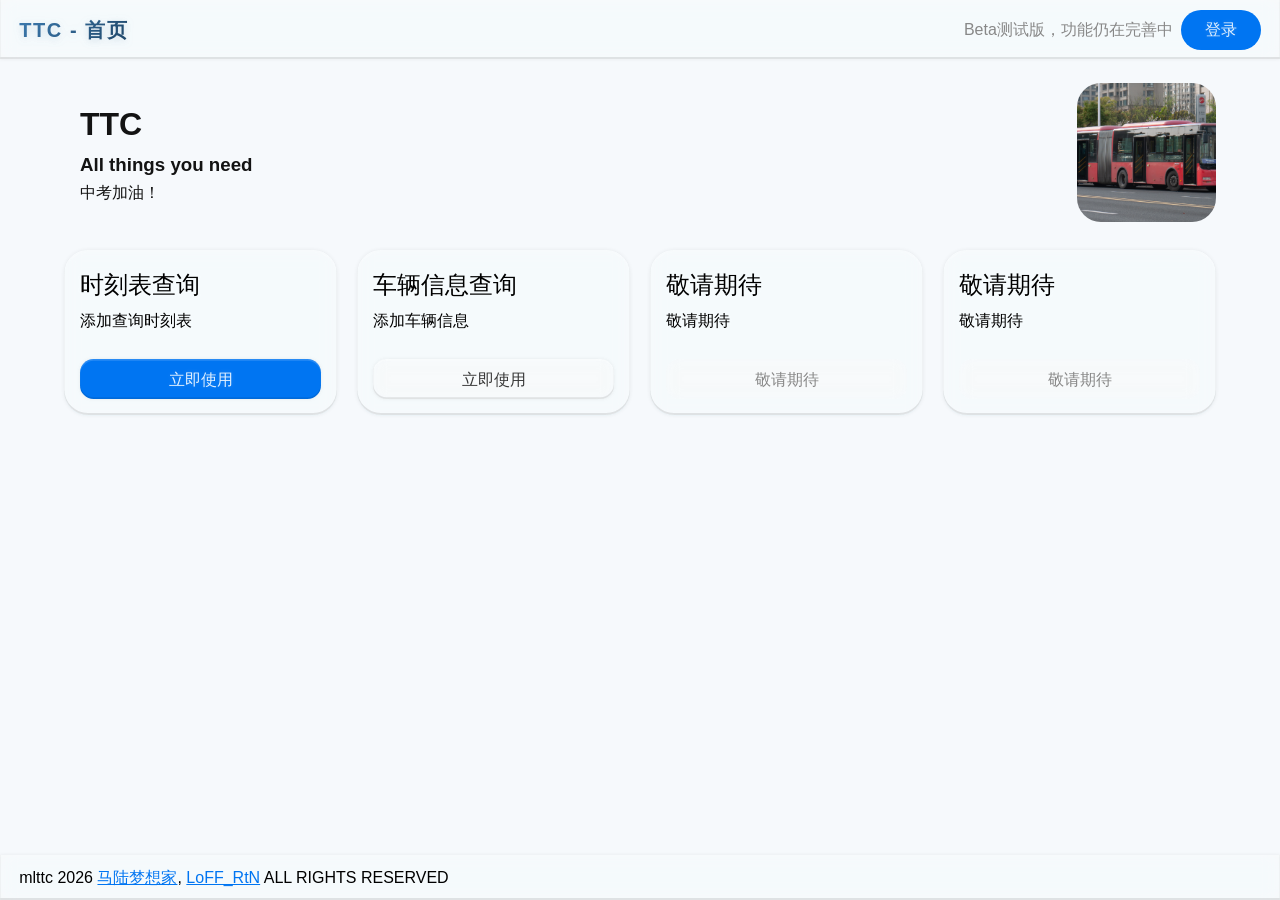
<file: index.html>
<!DOCTYPE html>
<html lang="zh-CN">

<head>
    <meta charset="UTF-8">
    <meta name="viewport" content="width=device-width, initial-scale=1.0, viewport-fit=cover">
    <title>TTC
    </title>
    <link rel="stylesheet" href="style/index.css">
    <script src="main.js"></script>
    <script src="login.js"></script>
    <script src="lib/ui/init.mjs" type="module"></script>
    <!-- Cloudflare Web Analytics -->
    <script defer src='https://static.cloudflareinsights.com/beacon.min.js'
        data-cf-beacon='{"token": "db1de41e202d4b7fbcc030454b8f6a75"}'></script><!-- End Cloudflare Web Analytics -->
</head>

<body>
    <hcw-body-header>
        <div class="logo-area">
            <div class="logo-text">
                TTC - 首页
            </div>
        </div>
        <p hidden-on-mobile style="margin-left: auto; color: var(--text-muted)">Beta测试版，功能仍在完善中</p>
        <div id="headerAuthArea">
            <!-- 动态显示登录按钮或用户信息 -->
            <hcw-button id="globalLoginBtn" primary flat style="min-width: 5rem" onclick=login_btn()>登录</hcw-button>
            <div id="globalUserInfo" style="display: none;">
                <span>欢迎，<strong id="globalDisplayName">用户</strong></span>
                <hcw-button id="globalLogoutBtn" tp flat inline style="min-width: 5rem"
                    onclick="login_out()">退出</hcw-button>
            </div>
        </div>
    </hcw-body-header>

    <!-- 主内容区域：标题+8个大按钮 -->
    <hcw-article>
        <hcw-hero>
            <h1>TTC</h1>
            <h3>All things you need</h3>
            <p id="time"></p>
            <p>中考加油！</p>
            <p></p>
        </hcw-hero>
        <div class="button-grid" id="buttonGridContainer">
            <hcw-card data-action="timetable" data-idx="1">
                <h3 hcw-card-title>时刻表查询</h3>
                <p>添加查询时刻表</p>
                <br>
                <hcw-button primary href="timetable.html">立即使用</hcw-button>
            </hcw-card>
            <hcw-card data-action="businformation" data-idx="2">
                <h3 hcw-card-title>车辆信息查询</h3>
                <p>添加车辆信息</p>
                <br>
                <hcw-button href="businformation.html">立即使用</hcw-button>
            </hcw-card>
            <hcw-card data-action="comming" data-idx="3">
                <h3 hcw-card-title>敬请期待</h3>
                <p>敬请期待</p>
                <br>
                <hcw-button disabled>敬请期待</hcw-button>
            </hcw-card>
            <hcw-card data-action="comming" data-idx="4">
                <h3 hcw-card-title>敬请期待</h3>
                <p>敬请期待</p>
                <br>
                <hcw-button disabled>敬请期待</hcw-button>
            </hcw-card>
            <!-- <hcw-card data-action="comming" data-idx="5">
                <h3 hcw-card-title>敬请期待</h3>
                <p>敬请期待</p>
                <br>
                <hcw-button disabled>敬请期待</hcw-button>
            </hcw-card>
            <hcw-card data-action="comming" data-idx="6">
                <h3 hcw-card-title>敬请期待</h3>
                <p>敬请期待</p>
                <br>
                <hcw-button disabled>敬请期待</hcw-button>
            </hcw-card>
            <hcw-card data-action="comming" data-idx="7">
                <h3 hcw-card-title>敬请期待</h3>
                <p>敬请期待</p>
                <br>
                <hcw-button disabled>敬请期待</hcw-button>
            </hcw-card>
            <hcw-card data-action="comming" data-idx="8">
                <h3 hcw-card-title>敬请期待</h3>
                <p>敬请期待</p>
                <br>
                <hcw-button disabled>敬请期待</hcw-button>
            </hcw-card> -->
        </div>
    </hcw-article>

    <hcw-body-footer id="hcw-footer-replace">

    </hcw-body-footer>

    <!-- 登录模态框 -->
    <div id="globalLoginModal" class="modal" style="align-items: center; display: none;">
        <div hcw-modal>
            <div hcw-modal-title>
                <h3>登录系统</h3>
                <hcw-button tp icon id="closeModalBtn" onclick=close_login_modal()>&times;</hcw-button>
            </div>
            <div hcw-modal-body>
                <hcw-input primary label="用户名" type="text" id="username" placeholder="请输入用户名" autocomplete="off" required></hcw-input>
                <hcw-input label="密码" type="password" id="password" placeholder="请输入密码" required></hcw-input>
                <div id="ErrorLogin" class="error-msg">
                    <p>用户名或密码错误，请重新输入</p>
                </div>
                <hcw-button primary large id="login-btn" type="submit" onclick="login_btn_model()">登 录</hcw-button>
                <hcw-button id='RegisterBtn' large onclick="register_btn()">
                    注册账户
                </hcw-button>
                <p style="color: var(--text-muted)">注册功能将在后续版本开放</p>
            </div>
        </div>
    </div>


</body>

</html>
</file>
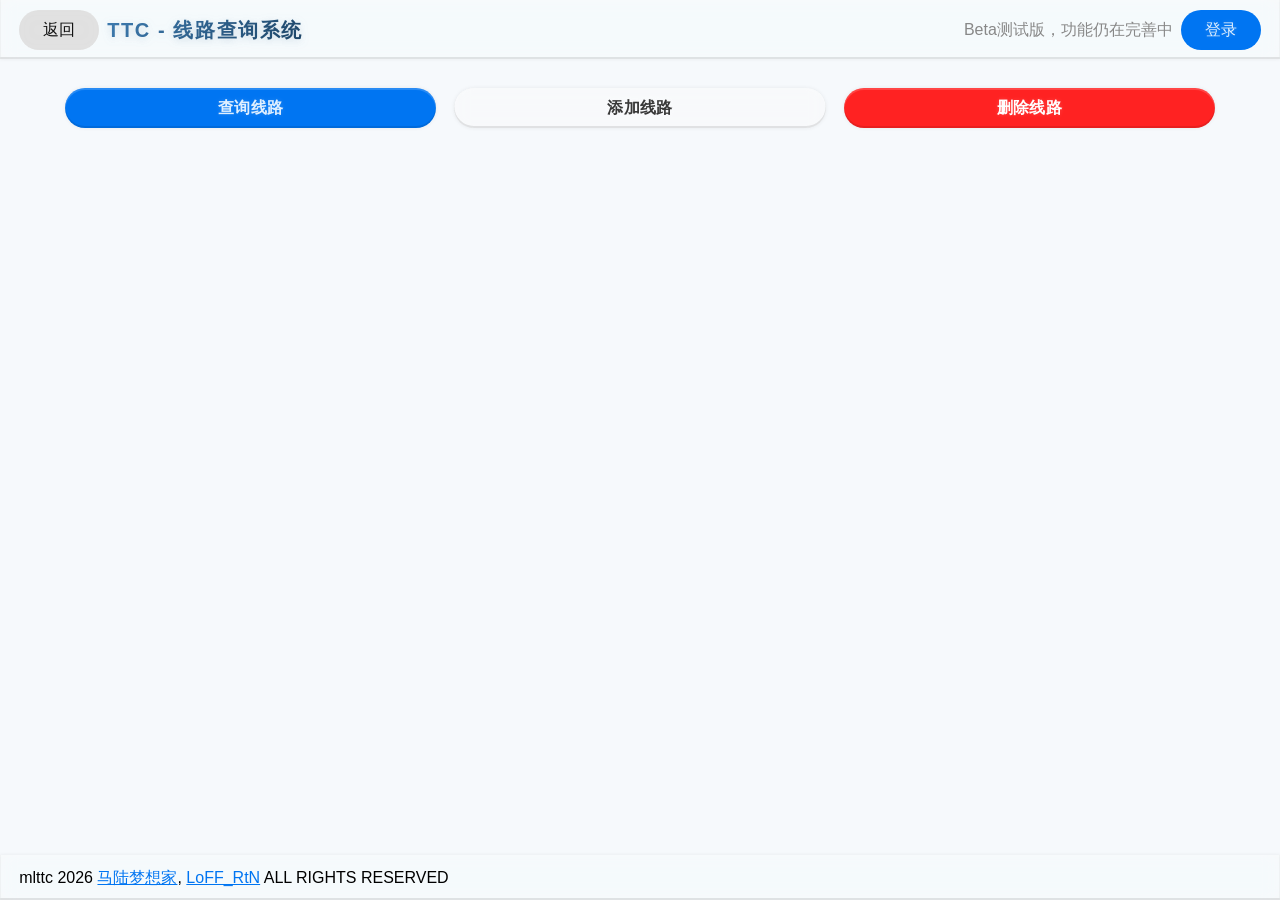
<file: businformation.html>
<!DOCTYPE html>
<html lang="zh-CN">

<head>
	<meta charset="UTF-8">
	<meta name="viewport" content="width=device-width, initial-scale=1.0, viewport-fit=cover">
	<title>时刻表</title>
	<link rel="stylesheet" href="style/timetable.css">
	<script src="timetable.js"></script>
	<script src="main.js"></script>
	<script src="lib/ui/init.mjs" type="module"></script>
</head>

<body>

	<!-- 悬浮头部，始终随页面滑动 -->
	<hcw-body-header>
		<hcw-button flat fill style="min-width: 5rem;" onclick="back()">
			返回
		</hcw-button>
		<div class="logo-area">
			<div class="logo-text">
				TTC - 线路查询系统
			</div>
		</div>
		<p hidden-on-mobile style="margin-left: auto; color: var(--text-muted)">Beta测试版，功能仍在完善中</p>
		<div id="headerAuthArea">
			<hcw-button id="globalLoginBtn" primary flat style="min-width: 5rem" onclick=login_btn()>登录</hcw-button>
			<div id="globalUserInfo" style="display: none;">
				<span>欢迎，<strong id="globalDisplayName">用户</strong></span>
				<hcw-button id="globalLogoutBtn" tp flat inline style="min-width: 5rem"
					onclick="login_out()">退出</hcw-button>
			</div>
		</div>
	</hcw-body-header>

	<hcw-article>
		<div class="menu-bar">
			<hcw-button id="search-btn" class="menu-btn" primary data-menu="search"
				onclick="searchForm()">查询线路</hcw-button>
			<hcw-button id="add-btn" class="menu-btn" data-menu="add" onclick="addForm()">添加线路</hcw-button>
			<hcw-button id="delete-btn" class="menu-btn" variant="danger" data-menu="delete"
				onclick="deleteForm()">删除线路</hcw-button>

		</div>
		<div class="form-panel">
			<!-- 添加模块 -->
			<form hcw-card id="add-form" class="form-card hidden" action="add.php">
				<div class="grid-2col">
					<div class="form-group">
						<label>城市</label>
						<input hcw-input type="text" id="city" name="city" placeholder="例: 北京市" autocomplete="off"
							required>
					</div>
					<div class="form-group">
						<label>线路</label>
						<input hcw-input type="text" id="way" name="way" placeholder="例: 快速直达专线1路 / 52路" required>
					</div>
					<div class="form-group">
						<label>起点站</label>
						<input hcw-input type="text" id="start" name="start" placeholder="主站名称" required>
					</div>
					<div class="form-group">
						<label>终点站</label>
						<input hcw-input type="text" id="end" name="end" placeholder="副站名称" required>
					</div>
					<div class="form-group full-width">
						<label>备注 <span class="optional">(单日/双日/工作日/节假日等)</span></label>
						<input hcw-input type="text" id="bc" name="bc" placeholder="例如：工作日运行，周末除外，若无则留空">
					</div>
					<div class="form-group">
						<label>主站→副站时刻表</label>
						<input hcw-input type="text" id="time1" name="time1" placeholder="例: 0600 0630 0700" required>
					</div>
					<div class="form-group">
						<label>副站→主站时刻表</label>
						<input hcw-input type="text" id="time2" name="time2" placeholder="例: 0620 0650 0730" required>
					</div>
					<div class="form-group full-width">
						<label>执行时间</label>
						<input hcw-input type="text" id="exec-time" name="exec-time" placeholder="例: 2025.01.01"
							required>
					</div>
				</div>
				<div class="btn-group">
					<button hcw-button primary flat style="min-width: 8rem;" type="button" id="submitAddBtn"
						onclick="add_form()">添加上传</button>
					<button hcw-button style="min-width: 8rem;" type="button" id="resetAddBtn"
						onclick="clear()">清空表单</button>
				</div>
				<div id="add-result" class="result-card hidden"></div>
			</form>

			<!-- 查询模块 -->
			<form hcw-card id="search-form" class="form-card hidden">
				<div class="grid-2col">
					<div class="form-group">
						<label>城市 <span style="color:#e07c4c;">*</span></label>
						<input hcw-input type="text" id="search-city" placeholder="城市名">
					</div>
					<div class="form-group">
						<label>线路 <span style="color:#e07c4c;">*</span></label>
						<input hcw-input type="text" id="search-way" placeholder="例: 52路">
					</div>
					<div class="form-group full-width">
						<label>线路ID (选填)</label>
						<input hcw-input type="text" id="search-id" placeholder="直接输入ID将优先精确查找">
					</div>
				</div>
				<div class="btn-group">
					<button hcw-button type="button" style="min-width: 8rem;" primary id="submitSearchBtn">查询线路</button>
					<button hcw-button type="button" style="min-width: 5rem;" variant="danger" id="clearSearchBtn"
						onclick="clearSearchForm()">清除</button>
				</div>
				<div id="search-result" class="result-card hidden"></div>
			</form>

			<!-- 删除模块 -->
			<form hcw-card id="delete-form" class="form-card hidden">
				<div class="form-group">
					<label>删除记录 (输入线路ID)</label>
					<input hcw-input type="text" id="delete-id" placeholder="例如: T10001" autocomplete="off">
				</div>
				<div class="btn-group">
					<button hcw-button style="min-width: 8rem;" variant="danger" type="button"
						id="submitDeleteBtn">永久删除</button>
				</div>
				<div id="delete-result" class="result-card hidden"></div>
			</form>
		</div>
	</hcw-article>

	<hcw-body-footer id="hcw-footer-replace"></hcw-body-footer>

	<!-- 登录模态框 -->
	<div id="globalLoginModal" class="modal" style="align-items: center; display: none;">
		<div hcw-modal>
			<div hcw-modal-title>
				<h3>登录系统</h3>
				<span hcw-button tp icon id="closeModalBtn" onclick=close_login_modal()>&times;</span>
			</div>
			<div hcw-modal-body>
				<div class="input-group">
					<label>用户名</label>
					<input hcw-input primary type="text" id="username" placeholder="请输入用户名" autocomplete="off" required
						onchange="username_in()">
				</div>
				<div class="input-group">
					<label>密码</label>
					<input hcw-input type="password" id="password" placeholder="请输入密码" required
						onchange="password_in()">
				</div>
				<div id="ErrorLogin" class="error-msg">
					<p>用户名或密码错误，请重新输入</p>
				</div>
				<button hcw-button primary large id="login-btn" type="submit" class="login-submit"
					onclick="login_btn2()">登 录</button>
				<button id='RegisterBtn' hcw-button large onclick="register_btn()">
					注册账户
				</button>
				<p style="color: var(--text-muted)">注册功能将在后续版本开放</p>
			</div>
		</div>
	</div>
</body>

</html>
</file>
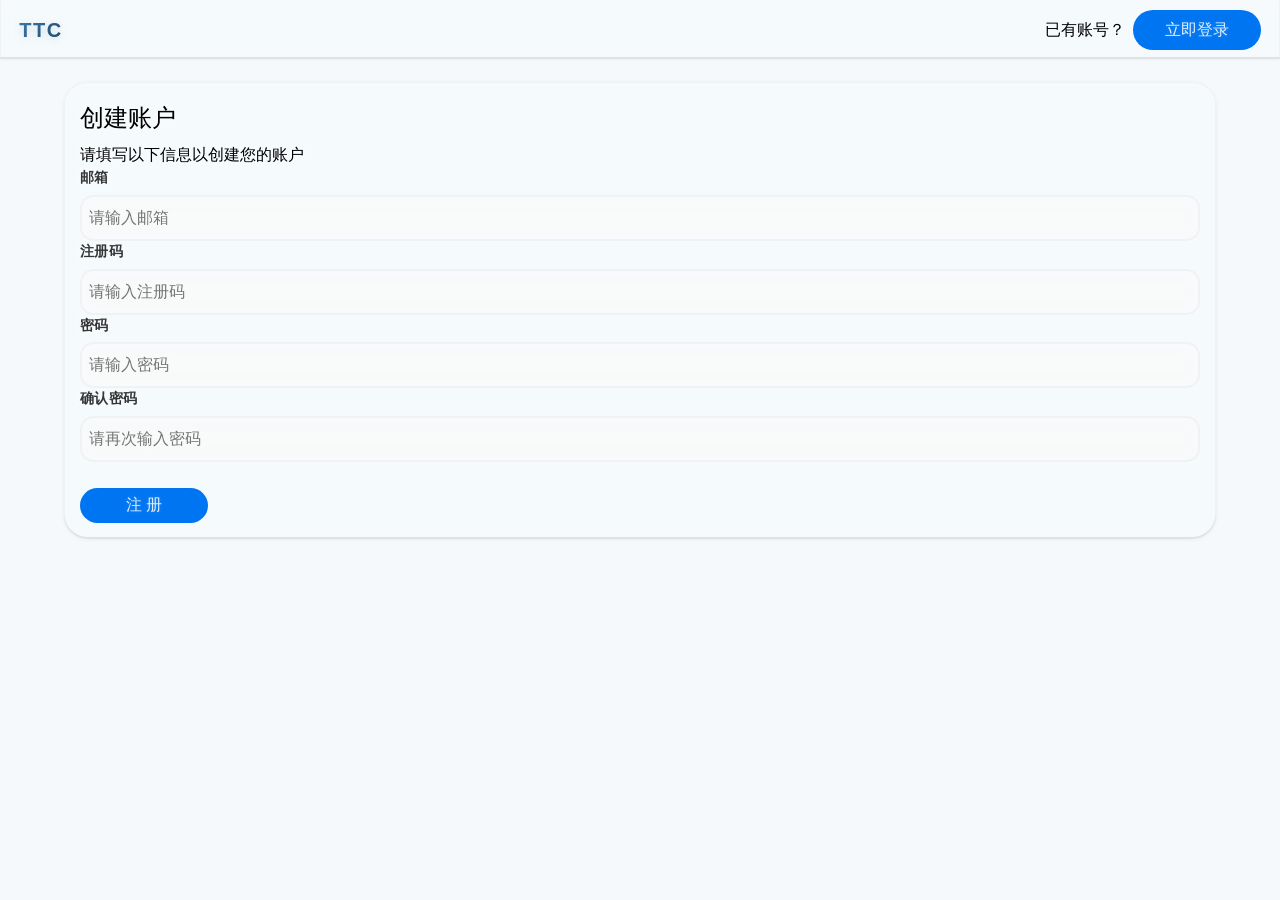
<file: register.html>
<!DOCTYPE html>
<html lang="zh-CN">

<head>
    <meta charset="UTF-8">
    <meta name="viewport" content="width=device-width, initial-scale=1.0">
    <title>注册</title>
    <link rel="stylesheet" href="style/register.css">
    <script src="register.js"></script>
</head>

<body>
    <hcw-body-header>
        <div class="logo-area">
            <span class="logo-text">TTC</span>
        </div>
        <span style="margin-left: auto;">已有账号？</span>
        <a hcw-button primary flat style="min-width: 8rem;" href="index.html" class="login-link">立即登录</a>
    </hcw-body-header>

    <!-- 注册卡片 -->
    <hcw-article>
        <hcw-card>
            <hcw-card-title>创建账户</hcw-card-title>
            <p>请填写以下信息以创建您的账户</p>
            <form class="register-form" id="registerForm">
                <div class="input-group">
                    <label for="username">邮箱</label>
                    <input hcw-input type="email" id="username" placeholder="请输入邮箱" required onchange="emailValidation()">
                    <p id="usernameMsg" class='LP' style="display: none;"></p>
                </div>
                <div class="input-group">
                    <label for="email">注册码</label>
                    <input hcw-input type="pass" id="passc" placeholder="请输入注册码" required onchange="passinc()">
                    <p id="passcMsg" class='LP' style="display: none;"></p>
                </div>
                <div class="input-group">
                    <label for="password">密码</label>
                    <input hcw-input type="password" id="password" placeholder="请输入密码" autocomplete="new-password" required
                        onchange="passwordin()">
                    <p id="passwordMsg" class='LP' style="display: none;"></p>
                </div>
                <div class="input-group">
                    <label for="confirm-password">确认密码</label>
                    <input hcw-input type="password" id="passwordyes" placeholder="请再次输入密码" autocomplete="new-password" required
                        onchange="passwordyesc()">
                    <p id="passwordyesMsg" class='LP' style="display: none;"></p>
                </div>
                <div id="ErrorRegister" class="error-msg" style="display:none;">
                    <p>用户名或密码错误，请重新输入</p>
                </div>
                <br>
                <button hcw-button primary flat style="min-width: 8rem;" type="submit" onclick="registerbtn()">注 册</button>
                <div class="error-msg" id="errorMsg" style="display: none;"></div>
            </form>
        </hcw-card>
    </hcw-article>
</body>

</html>
</file>
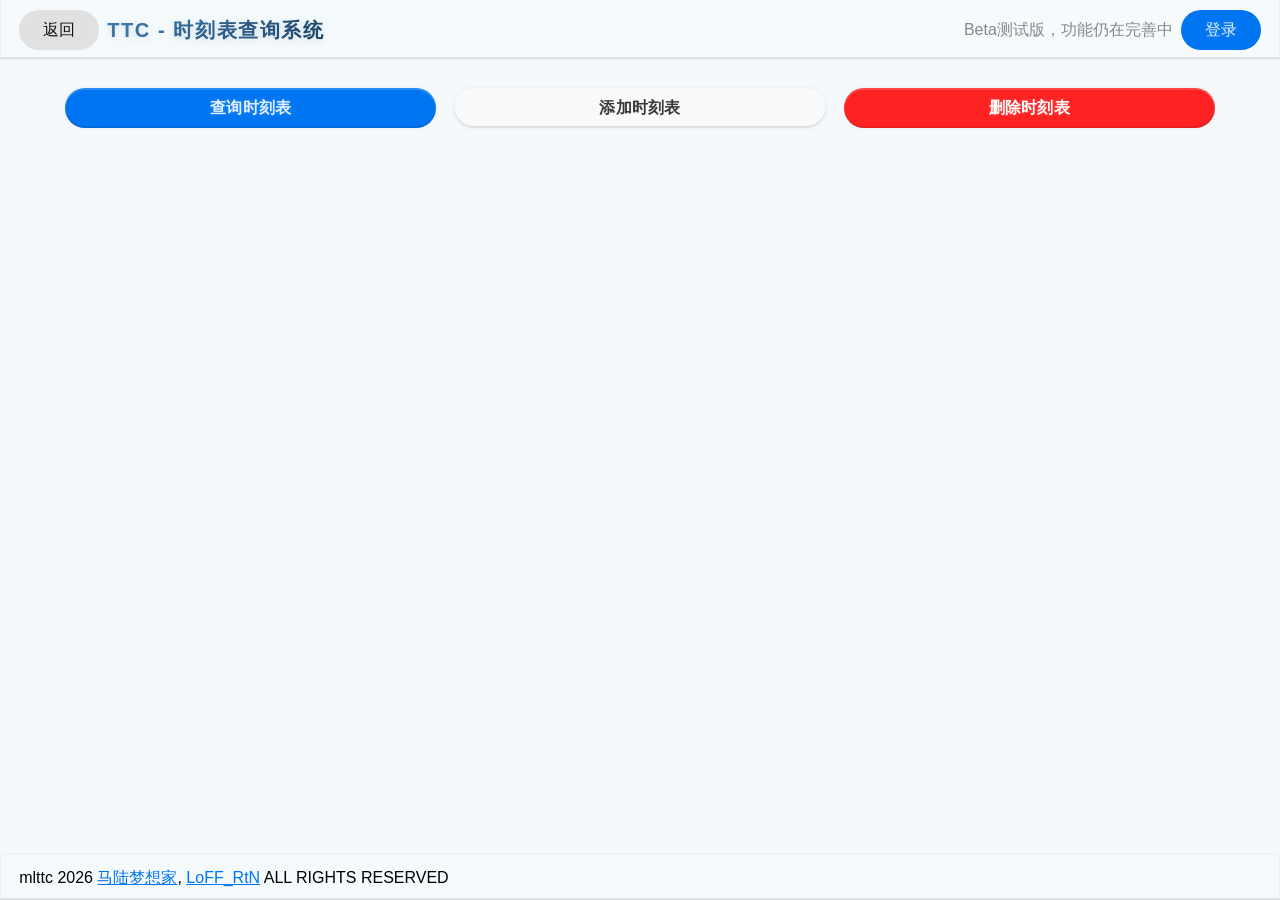
<file: timetable.html>
<!DOCTYPE html>
<html lang="zh-CN">

<head>
	<meta charset="UTF-8">
	<meta name="viewport" content="width=device-width, initial-scale=1.0, viewport-fit=cover">
	<title>时刻表</title>
	<link rel="stylesheet" href="style/timetable.css">
	<script src="lib/ui/init.mjs" type="module"></script>
	<script src="timetable.js"></script>
	<script src="login.js"></script>
	<script src="main.js"></script>
</head>

<body>
	<hcw-body-header>
		<hcw-button flat fill style="min-width: 5rem;" onclick="back()">
			返回
		</hcw-button>
		<div class="logo-area">
			<div class="logo-text">
				TTC - 时刻表查询系统
			</div>
		</div>
		<p hidden-on-mobile style="margin-left: auto; color: var(--text-muted)">Beta测试版，功能仍在完善中</p>
		<div id="headerAuthArea">
			<hcw-button id="globalLoginBtn" primary flat style="min-width: 5rem" onclick=login_btn()>登录</hcw-button>
			<div id="globalUserInfo" style="display: none;">
				<span>欢迎，<strong id="globalDisplayName">用户</strong></span>
				<hcw-button id="globalLogoutBtn" tp flat inline style="min-width: 5rem"
					onclick="login_out()">退出</hcw-button>
			</div>
		</div>
	</hcw-body-header>

	<hcw-article>
		<div class="menu-bar">
			<hcw-button id="search-btn" class="menu-btn" primary data-menu="search"
				onclick="searchForm()">查询时刻表</hcw-button>
			<hcw-button id="add-btn" class="menu-btn" data-menu="add" onclick="addForm()">添加时刻表</hcw-button>
			<hcw-button id="delete-btn" class="menu-btn" variant=danger data-menu="delete"
				onclick="deleteForm()">删除时刻表</hcw-button>
		</div>
		<div class="form-panel">
			<!-- 添加模块 -->
			<form hcw-card id="add-form" class="form-card hidden" action="add.php">
				<div class="grid-2col">
					<div class="form-group">
						<label>城市</label>
						<input hcw-input type="text" id="city" name="city" placeholder="例: 北京市" autocomplete="off"
							required onchange="citychange()">
						<p id="citytest" class="lp"></p>
					</div>
					<div class="form-group">
						<label>线路</label>
						<input hcw-input primary type="text" id="way" name="way" placeholder="例: 快速直达专线1路 / 52路"
							required onchange="waychange()">
						<p id="waytest" class="lp"></p>
					</div>
					<div class="form-group">
						<label>起点站</label>
						<input hcw-input type="text" id="start" name="start" placeholder="主站名称" required
							onchange="startchange()">
						<p id="starttest" class="lp"></p>
					</div>
					<div class="form-group">
						<label>终点站</label>
						<input hcw-input type="text" id="end" name="end" placeholder="副站名称" required
							onchange="endchange()">
						<p id="endtest" class="lp"></p>
					</div>
					<div class="form-group full-width">
						<label>备注 <span class="optional">(单日/双日/工作日/节假日等)</span></label>
						<input hcw-input type="text" id="bc" name="bc" placeholder="例如：工作日运行，周末除外，若无则留空"
							onchange="bcchange()">
						<p id="bctest" class="lp"></p>
					</div>
					<div class="form-group full-width">
						<label>主站→副站时刻表</label>
						<textarea hcw-input type="text" id="time1" name="time1" placeholder="例: 0600 0630 0700" required
							onchange="time1change()"></textarea>
						<p id="time1test" class="lp"></p>
						<div class="btn-group" id='time1b' style='display:none;'>
							<hcw-button id="back1" onclick="backone()"
								variant='warning'>还原该时刻表</hcw-button>
							<hcw-button variant="danger" id="cl1" onclick="clt1()"
								>清空该时刻表</hcw-button>
						</div>
					</div>
					<div class="form-group full-width">
						<label>副站→主站时刻表</label>
						<textarea hcw-input type="text" id="time2" name="time2" placeholder="例: 0620 0650 0730" required
							onchange="time2change()"></textarea>
						<p id="time2test" class="lp"></p>
						<div class="btn-group" id='time2b' style='display:none;'>
							<hcw-button id="back2" onclick="backtwo()"
								variant='warning'>还原该时刻表</hcw-button>
							<hcw-button variant="danger" id="cl2" onclick="clt2()"
								>清空该时刻表</hcw-button>
						</div>
					</div>
					<div class="form-group full-width">
						<label>执行时间</label>
						<input hcw-input type="text" id="exec-time" name="exec-time" placeholder="例: 2025.01.01"
							required onchange="exec_timechange()">
						<p id="exec-timetest" class="lp"></p>
					</div>
				</div>
				<div class="btn-group">
					<hcw-button primary flat style="min-width: 8rem;" id="submitAddBtn"
						onclick="add_form()">添加上传</hcw-button>
					<hcw-button style="min-width: 8rem;" id="resetAddBtn" onclick="cleanAddForm()">清空表单</hcw-button>
				</div>
				<div id="add-result" class="result-card hidden"></div>
			</form>

			<!-- 查询模块 -->
			<form hcw-card id="search-form" class="form-card hidden">
				<div class="grid-2col">
					<div class="form-group">
						<label>城市 <span style="color:#e07c4c;">*</span></label>
						<input hcw-input type="text" id="search-city" placeholder="城市名" onchange="search_city()">
						<p id="search-citytest" class="lp"></p>
					</div>
					<div class="form-group">
						<label>线路 <span style="color:#e07c4c;">*</span></label>
						<input hcw-input type="text" id="search-way" placeholder="例: 52路" onchange="search_way()">
						<p id="search-waytest" class="lp"></p>
					</div>
					<div class="form-group full-width">
						<label>时刻表ID (选填)</label>
						<input hcw-input type="text" id="search-id" placeholder="直接输入ID将优先精确查找">
					</div>
				</div>
				<div class="btn-group">
					<hcw-button primary flat style="min-width: 8rem" id="submitSearchBtn">查询时刻表</hcw-button>
					<hcw-button style="min-width: 5rem" id="clearSearchBtn" onclick="clearSearchForm()">清除</hcw-button>
				</div>
				<div id="search-result" class="result-card hidden"></div>
			</form>

			<!-- 删除模块 -->
			<form hcw-card id="delete-form" class="form-card hidden">
				<div class="form-group">
					<label>删除记录 (输入时刻表ID)</label>
					<input hcw-input type="text" id="delete-id" placeholder="例如: T10001" autocomplete="off">
				</div>
				<div class="btn-group">
					<hcw-button variant="danger" style="min-width: 8rem" id="submitDeleteBtn">永久删除</hcw-button>
				</div>
				<div id="delete-result" class="result-card hidden"></div>
			</form>
		</div>

	</hcw-article>

	<hcw-body-footer></hcw-body-footer>

	<!-- 登录模态框 -->
	<div id="globalLoginModal" class="modal" style="align-items: center; display: none;">
		<div hcw-modal>
			<div hcw-modal-title>
				<h3>登录系统</h3>
				<span hcw-button tp icon id="closeModalBtn" onclick=close_login_modal()>&times;</span>
			</div>
			<div hcw-modal-body>
				<div class="input-group">
					<label>用户名</label>
					<input hcw-input primary type="text" id="username" placeholder="请输入用户名" autocomplete="off" required
						onchange="username_in()">
				</div>
				<div class="input-group">
					<label>密码</label>
					<input hcw-input type="password" id="password" placeholder="请输入密码" required
						onchange="password_in()">
				</div>
				<div id="ErrorLogin" class="error-msg">
					<p>用户名或密码错误，请重新输入</p>
				</div>
				<button hcw-button primary large id="login-btn" type="submit" class="login-submit"
					onclick="login_btn_model()">登 录</button>
				<button id='RegisterBtn' hcw-button large onclick="register_btn()">
					注册账户
				</button>
				<p style="color: var(--text-muted)">注册功能将在后续版本开放</p>
			</div>
		</div>
	</div>
</body>

</html>
</file>
<file: style/index.css>
@import url('./main.css');
@import url('./derive/deepseek.index.css');
@import url('./derive/group.css');
</file>
<file: style/timetable.css>
@import url('./main.css');
@import url('./derive/deepseek.timetable.css');
@import url('./derive/group.css');
</file>
<file: style/register.css>
@import url('./main.css');
/* @import url('./derive/deepseek.index.css'); */
@import url('./derive/group.css');

.LP {
    font-size: .75rem;
    margin-left: 1rem;
    margin-top: -.25rem;
}
</file>
